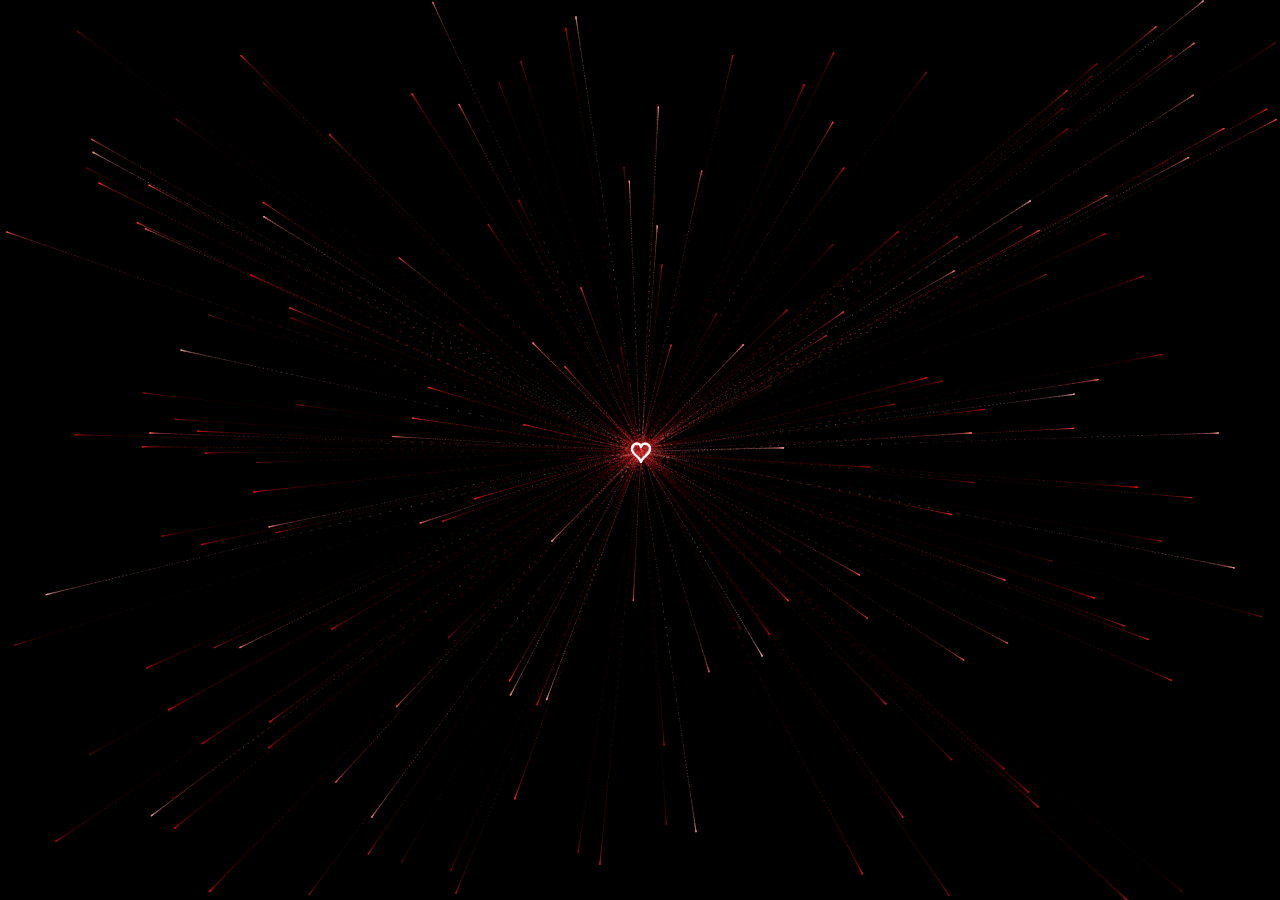
<file: devHeartAnimation/index.html>
<!DOCTYPE html>
<html>

<head>

    <meta http-equiv="Content-Type" content="text/html; charset=UTF-8">
    <meta name="author" content="Aoudumber Bade">
    <title>💗</title>
    <style>
        canvas {
            position: absolute;
            left: 0;
            top: 0;
            width: 100%;
            height: 100%;
            background-color: rgba(0, 0, 0, .2);
        }
    </style>
</head>

<body>

    <canvas id="heart" width="1920" height="947"></canvas>
    <script>
        window.requestAnimationFrame =
            window.__requestAnimationFrame ||
            window.requestAnimationFrame ||
            window.webkitRequestAnimationFrame ||
            window.mozRequestAnimationFrame ||
            window.oRequestAnimationFrame ||
            window.msRequestAnimationFrame ||
            (function () {
                return function (callback, element) {
                    var lastTime = element.__lastTime;
                    if (lastTime === undefined) {
                        lastTime = 0;
                    }
                    var currTime = Date.now();
                    var timeToCall = Math.max(1, 33 - (currTime - lastTime));
                    window.setTimeout(callback, timeToCall);
                    element.__lastTime = currTime + timeToCall;
                };
            })();
        window.isDevice = (/android|webos|iphone|ipad|ipod|blackberry|iemobile|opera mini/i.test(((navigator.userAgent || navigator.vendor || window.opera)).toLowerCase()));
        var loaded = false;
        var init = function () {
            if (loaded) return;
            loaded = true;
            var mobile = window.isDevice;
            var koef = mobile ? 0.5 : 1;
            var canvas = document.getElementById('heart');
            var ctx = canvas.getContext('2d');
            var width = canvas.width = koef * innerWidth;
            var height = canvas.height = koef * innerHeight;
            var rand = Math.random;
            ctx.fillStyle = "rgba(0,0,0,1)";
            ctx.fillRect(0, 0, width, height);

            var heartPosition = function (rad) {
                //return [Math.sin(rad), Math.cos(rad)];
                return [Math.pow(Math.sin(rad), 3), -(15 * Math.cos(rad) - 5 * Math.cos(2 * rad) - 2 * Math.cos(3 * rad) - Math.cos(4 * rad))];
            };
            var scaleAndTranslate = function (pos, sx, sy, dx, dy) {
                return [dx + pos[0] * sx, dy + pos[1] * sy];
            };

            window.addEventListener('resize', function () {
                width = canvas.width = koef * innerWidth;
                height = canvas.height = koef * innerHeight;
                ctx.fillStyle = "rgba(0,0,0,1)";
                ctx.fillRect(0, 0, width, height);
            });

            var traceCount = mobile ? 20 : 50;
            var pointsOrigin = [];
            var i;
            var dr = mobile ? 0.3 : 0.1;
            for (i = 0; i < Math.PI * 2; i += dr) pointsOrigin.push(scaleAndTranslate(heartPosition(i), 210, 13, 0, 0));
            for (i = 0; i < Math.PI * 2; i += dr) pointsOrigin.push(scaleAndTranslate(heartPosition(i), 150, 9, 0, 0));
            for (i = 0; i < Math.PI * 2; i += dr) pointsOrigin.push(scaleAndTranslate(heartPosition(i), 90, 5, 0, 0));
            var heartPointsCount = pointsOrigin.length;

            var targetPoints = [];
            var pulse = function (kx, ky) {
                for (i = 0; i < pointsOrigin.length; i++) {
                    targetPoints[i] = [];
                    targetPoints[i][0] = kx * pointsOrigin[i][0] + width / 2;
                    targetPoints[i][1] = ky * pointsOrigin[i][1] + height / 2;
                }
            };

            var e = [];
            for (i = 0; i < heartPointsCount; i++) {
                var x = rand() * width;
                var y = rand() * height;
                e[i] = {
                    vx: 0,
                    vy: 0,
                    R: 2,
                    speed: rand() + 5,
                    q: ~~(rand() * heartPointsCount),
                    D: 2 * (i % 2) - 1,
                    force: 0.2 * rand() + 0.7,
                    f: "hsla(0," + ~~(40 * rand() + 60) + "%," + ~~(60 * rand() + 20) + "%,.3)",
                    trace: []
                };
                for (var k = 0; k < traceCount; k++) e[i].trace[k] = { x: x, y: y };
            }

            var config = {
                traceK: 0.4,
                timeDelta: 0.01
            };

            var time = 0;
            var loop = function () {
                var n = -Math.cos(time);
                pulse((1 + n) * .5, (1 + n) * .5);
                time += ((Math.sin(time)) < 0 ? 9 : (n > 0.8) ? .2 : 1) * config.timeDelta;
                ctx.fillStyle = "rgba(0,0,0,.1)";
                ctx.fillRect(0, 0, width, height);
                for (i = e.length; i--;) {
                    var u = e[i];
                    var q = targetPoints[u.q];
                    var dx = u.trace[0].x - q[0];
                    var dy = u.trace[0].y - q[1];
                    var length = Math.sqrt(dx * dx + dy * dy);
                    if (10 > length) {
                        if (0.95 < rand()) {
                            u.q = ~~(rand() * heartPointsCount);
                        } else {
                            if (0.99 < rand()) {
                                u.D *= -1;
                            }
                            u.q += u.D;
                            u.q %= heartPointsCount;
                            if (0 > u.q) {
                                u.q += heartPointsCount;
                            }
                        }
                    }
                    u.vx += -dx / length * u.speed;
                    u.vy += -dy / length * u.speed;
                    u.trace[0].x += u.vx;
                    u.trace[0].y += u.vy;
                    u.vx *= u.force;
                    u.vy *= u.force;
                    for (k = 0; k < u.trace.length - 1;) {
                        var T = u.trace[k];
                        var N = u.trace[++k];
                        N.x -= config.traceK * (N.x - T.x);
                        N.y -= config.traceK * (N.y - T.y);
                    }
                    ctx.fillStyle = u.f;
                    for (k = 0; k < u.trace.length; k++) {
                        ctx.fillRect(u.trace[k].x, u.trace[k].y, 1, 1);
                    }
                }
                ctx.fillStyle = "rgba(255,255,255,1)";
                for (i = u.trace.length + 13; i--;) ctx.fillRect(targetPoints[i][0], targetPoints[i][1], 2, 2);

                window.requestAnimationFrame(loop, canvas);
            };
            loop();
        };

        var s = document.readyState;
        if (s === 'complete' || s === 'loaded' || s === 'interactive') init();
        else document.addEventListener('DOMContentLoaded', init, false);
    </script>

</body>

</html>
</file>
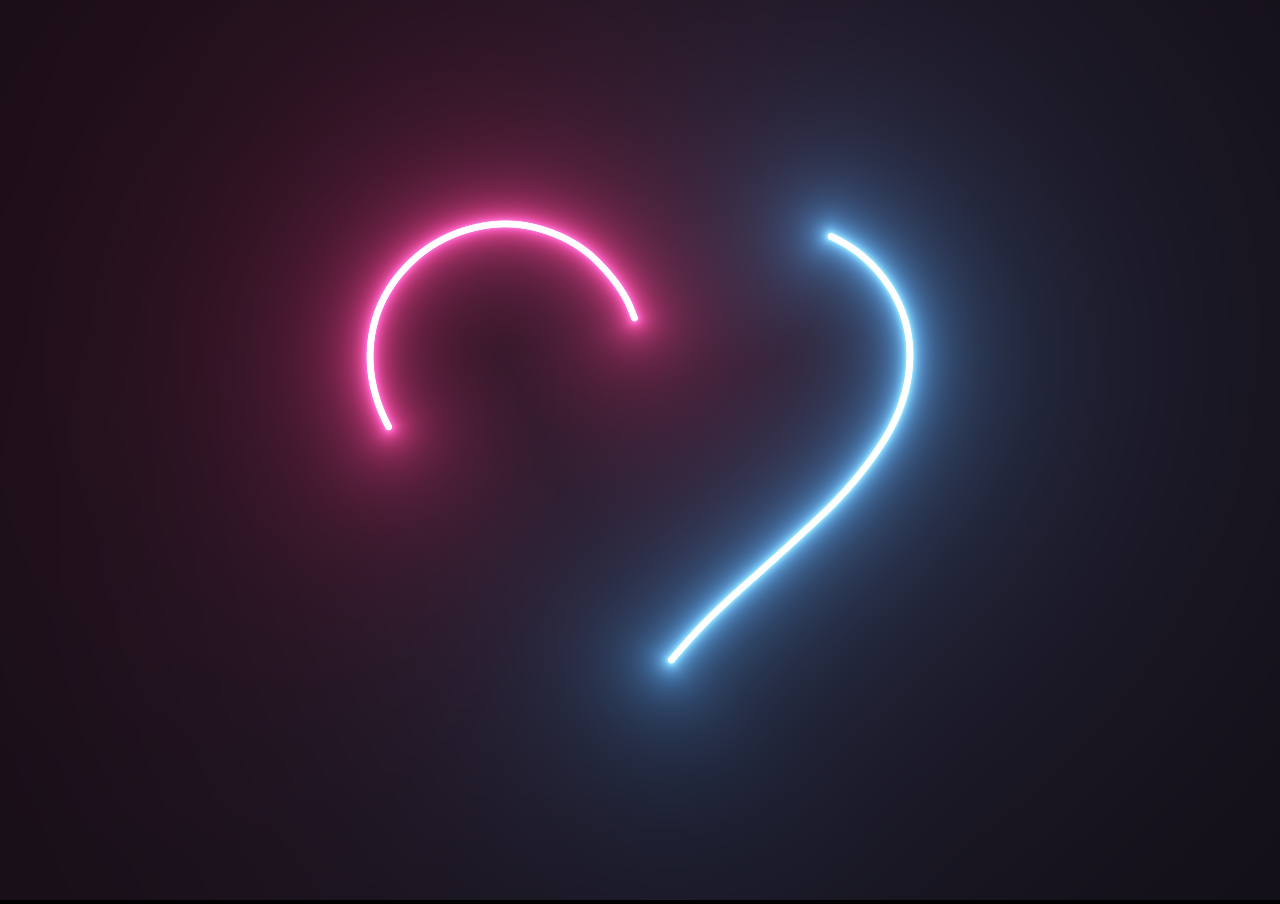
<file: heart/index.html>
<!DOCTYPE html>
<html>

<head>
	<meta charset="utf-8">
	<title>霓虹爱心</title>
	<meta name="language" content="zh-CN">
	<meta name="github" content="https://github.com/sun0225SUN/Awesome-Love-Code">
	<meta name="describe" content="收集不易，您的star是我坚持的动力，同时也欢迎各位PR哦! ">
	<link rel="icon" type="image/x-icon" href="https://cdn.jsdelivr.net/gh/sun0225SUN/photos/img/20210715233345.png">
	<link rel="stylesheet" href="css/style.css">

</head>

<body>
	<canvas id="canvas" width="1400" height="600"></canvas>

</body>
<script src="js/script.js"></script>

</html>
</file>
<file: heart/css/style.css>
body {
  background-color: #000;    
  margin: 0;
  overflow: hidden;
  background-repeat: no-repeat;
}

/* Default styles (for large screens like laptops) */
body {
    font-family: Arial, sans-serif;
    text-align: center;
}

/* Make the image responsive */
img {
    max-width: 100%;
    height: auto;
}

/* Media Query for tablets and smaller screens */
@media screen and (max-width: 768px) {
    body {
        font-size: 16px;
    }
    .container {
        width: 90%;
        margin: auto;
    }
}

/* Media Query for smartphones */
@media screen and (max-width: 480px) {
    body {
        font-size: 14px;
    }
    .container {
        width: 100%;
        padding: 10px;
    }
}
.container {
    display: flex;
    flex-direction: column;
    align-items: center;
    justify-content: center;
}
.container {
    width: 80%;
    max-width: 600px;
}
button {
    max-width: 200px; /* Prevents the button from growing too big */
    width: 80%; /* Makes the button responsive */
    padding: 10px 20px;
    font-size: 16px; /* Ensures text size remains readable */
    border: none;
    border-radius: 5px;
    cursor: pointer;
}

/* Responsive Design for Smaller Screens */
@media screen and (max-width: 480px) {
    button {
        font-size: 14px; /* Adjust font size for small screens */
        padding: 8px 16px; /* Reduce padding */
    }
}
</file>
